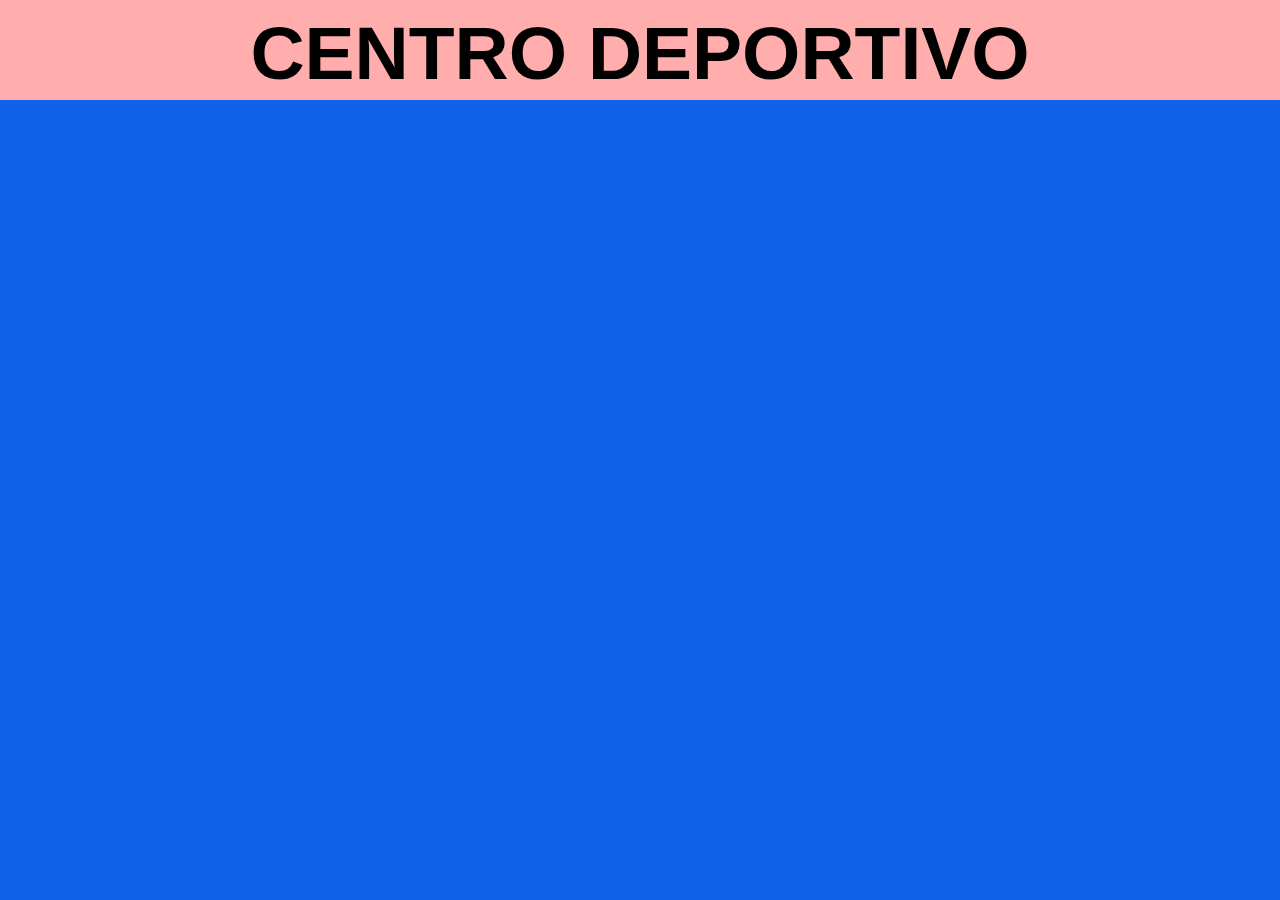
<file: Centro Deportivo/index.html>
<!DOCTYPE html>
<html lang="en">
<head>
	<meta charset="UTF-8">
	<meta name="viewport" content="width=device-width, initial-scale=1.0">
	<title>Centro Deportivo</title>
	<link rel="stylesheet" href="styles.css">
</head>
<body>

	<header>
		<div class="caja-modelo">
			<nav> 
				<h1 id="titulo-principal">Centro deportivo</h1>
			</nav>
		</div>
	</header>


	
</body>
</html>
</file>
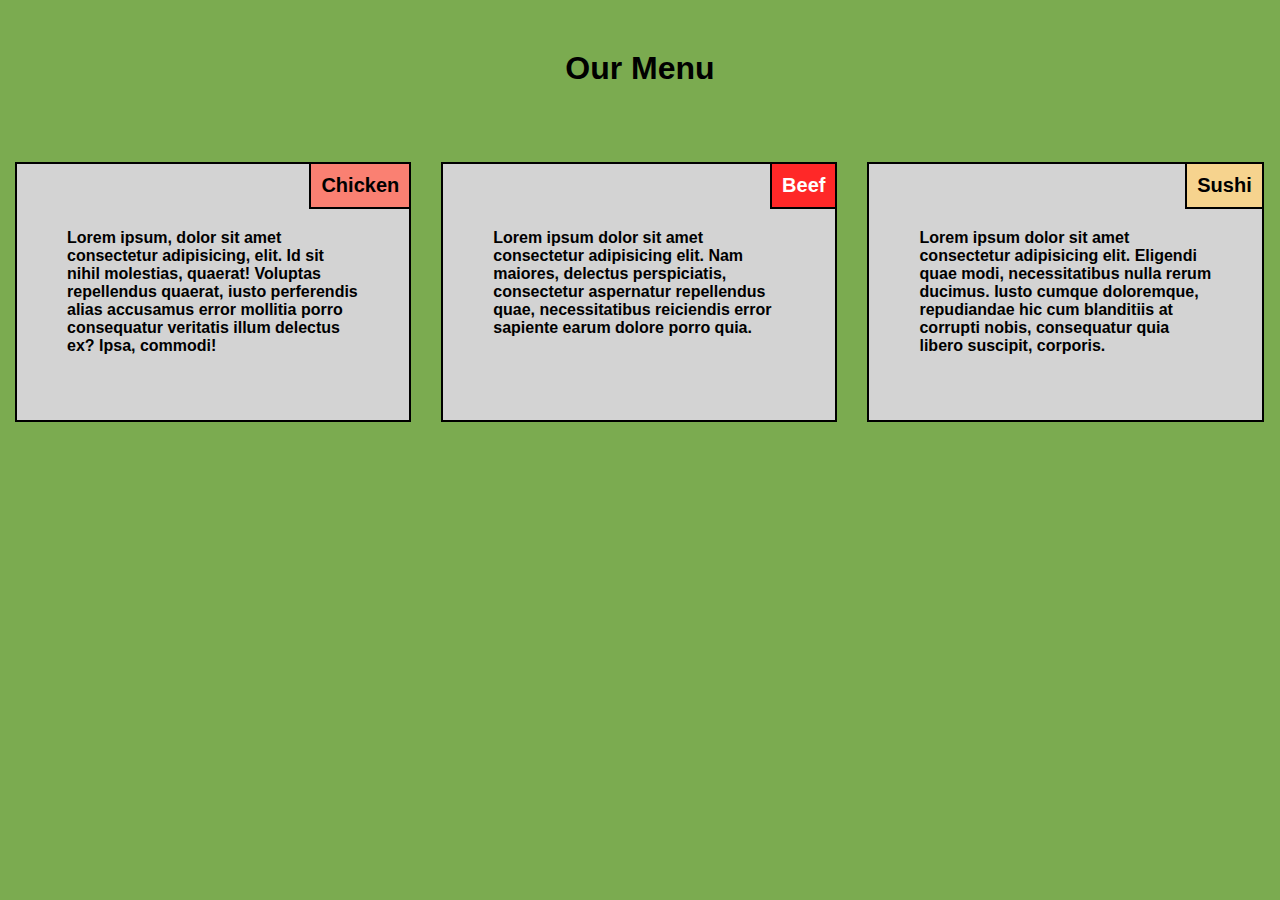
<file: module2-solution/index.html>
<!DOCTYPE html>
<html lang="en">
<head>
	<meta charset="UTF-8">
	<meta name="viewport" content="width=device-width, initial-scale=1.0">
	<title>Module 2 Solution</title>
	<link rel="stylesheet" href="styles.css">
</head>
<body>

	<header>
		<h1 id="Main-title">Our Menu</h1>
	</header>

	<div class="col-lg-4 col-md-6 col-sm-12">
		<section class="container">
			<h2 id="t1" class="title">Chicken</h2>
			<p class="text"> Lorem ipsum, dolor sit amet consectetur adipisicing, elit. Id sit nihil molestias, quaerat! Voluptas repellendus quaerat, iusto perferendis alias accusamus error mollitia porro consequatur veritatis illum delectus ex? Ipsa, commodi!</p>
		</section>
	</div>

	<div class="col-lg-4 col-md-6 col-sm-12">
		<section class="container">
			<h2 id="t2" class="title">Beef</h2>
			<p class="text">Lorem ipsum dolor sit amet consectetur adipisicing elit. Nam maiores, delectus perspiciatis, consectetur aspernatur repellendus quae, necessitatibus reiciendis error sapiente earum dolore porro quia.</p>
		</section>
	</div>

	<div class="col-lg-4 col-md-12 col-sm-12">
		<section class="container">
			<h2 id="t3" class="title">Sushi</h2>
			<p class="text">Lorem ipsum dolor sit amet consectetur adipisicing elit. Eligendi quae modi, necessitatibus nulla rerum ducimus. Iusto cumque doloremque, repudiandae hic cum blanditiis at corrupti nobis, consequatur quia libero suscipit, corporis.</p>
		</section>
	</div>

</body>
</html>
</file>
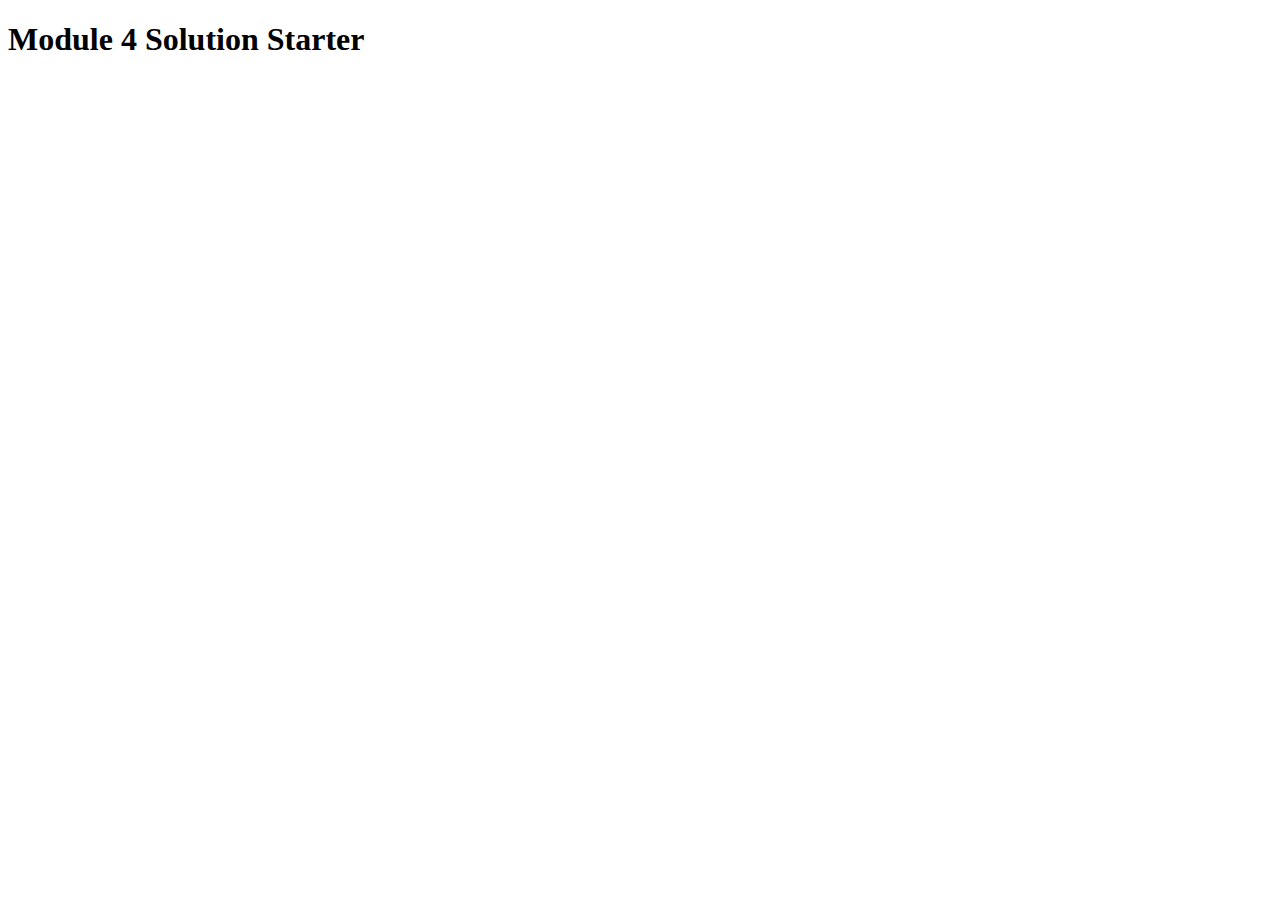
<file: module4-solution/index.html>
<!DOCTYPE html>
<html>
<head>
  <meta charset="utf-8">
  <title>Module 4 Solution Starter</title>
  <script>
    var names = []; // DO NOT REMOVE
  </script>
  <script src="SpeakHello.js"></script>
  <script src="SpeakGoodBye.js"></script>
  <script src="script.js"></script>
</head>
<body>
  <h1>Module 4 Solution Starter</h1>
</body>
</html>
</file>
<file: Centro Deportivo/styles.css>
* {
	font-family: sans-serif;
	box-sizing: border-box;
	margin: 0;
	padding: 0;
}



body {
	background-color: #0F61E8;
}

.caja-modelo {
	width: 100%;
	height: 100px;
	background-color: #FFADAD;
}

#titulo-principal {
	text-align: center;
	color: black;
	font-size: 75px;
	font-weight: bold;
	padding-top: 10px;
	text-transform: uppercase;

}
</file>
<file: module2-solution/styles.css>
* {
	font-family: sans-serif;
	box-sizing: border-box;
	margin: 0;
	padding: 0;
}

body{
	background-color: #7BAB50;
}

#Main-title {
	text-align: center;
	margin-top: 50px;
	margin-bottom: 50px;
}

div{
	float: left;
}

.container{
    background-color: lightgrey;
    margin-top: 25px;
    border: 2px solid black;
    margin-left: 15px;
    margin-right: 15px;
    height: 260px;
}

.title {
	border-bottom: 2px solid black;
	border-left: 2px solid black;
	padding: 10px;
	font-size: 20px;
	float: right;
	margin-top: 0px;
	margin-bottom: 10px;
}

.text{
	margin-top: 15px;
	padding: 50px;
	font-weight: 600;
}

#t1{
	background-color: salmon;
}

#t2{
	background-color: #FF2828;
	color: white;
}

#t3{
	background-color: #F6D38E;
}

@media (min-width: 992px) {
	
	.col-lg-4{
		width: 33.3%;
	}
}


@media (min-width: 768px) and (max-width: 991px){
	
	.col-md-6{
		width: 50%;
	}

	.col-md-12{
		width: 100%;
	}
}

@media (max-width: 767px){

	.col-sm-12{
		width: 100%;
	}

}
</file>
